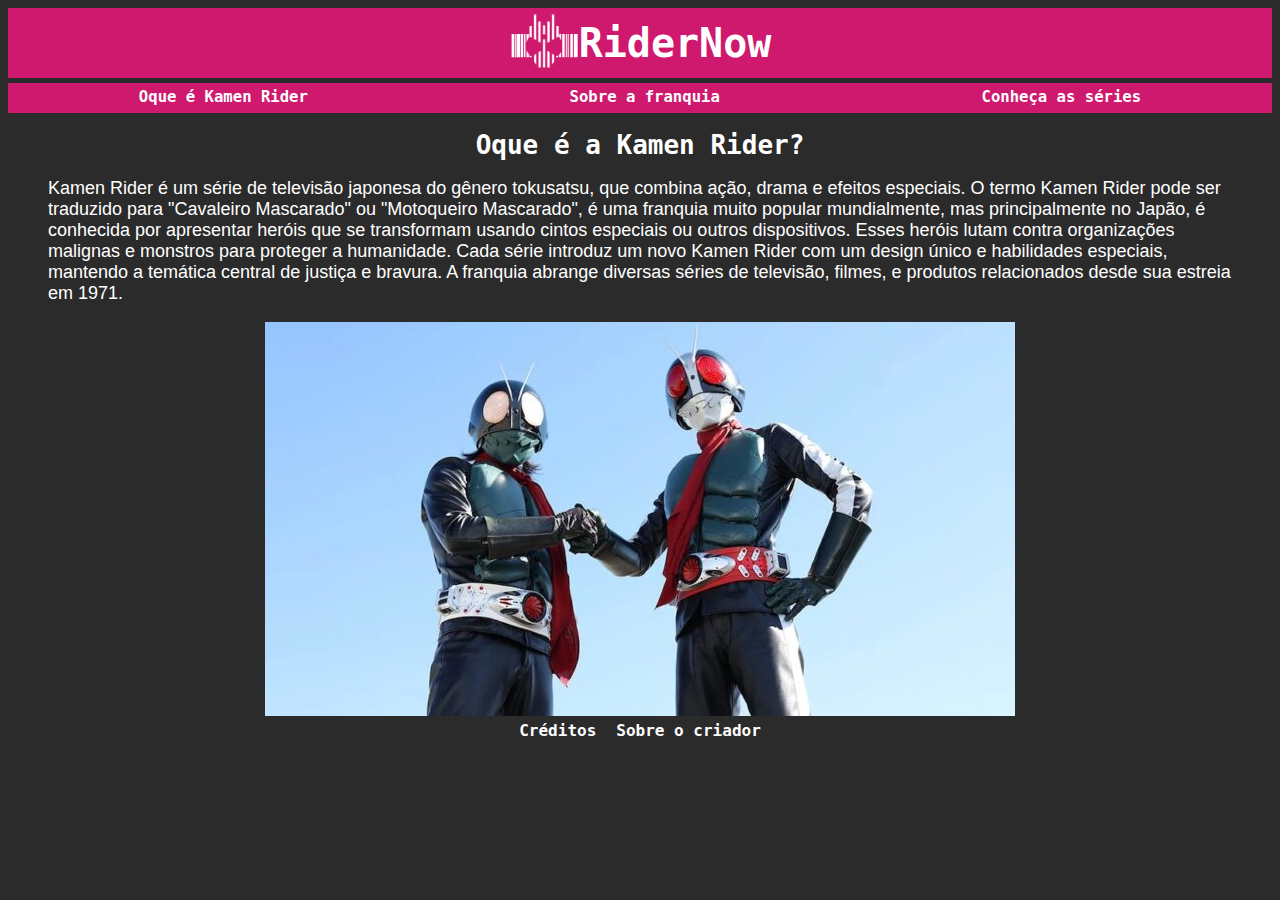
<file: index.html>
<!DOCTYPE html>
<html lang="pt-br">
<head>
    <meta charset="UTF-8">
    <meta name="viewport" content="width=device-width, initial-scale=1.0">
    <title>RiderNow</title>
    <link rel="stylesheet" href="style.css">
    <link rel="shortcut icon" href="favicon.ico" type="image/x-icon">
</head>

<body>
    <nav class="superior">
        <header class="titulologo">
            <img class="decadelogo" src="logo-decade-bk.png" alt="logo decade">
            <h1>RiderNow</h1>
        </header>
    </nav>
    <nav class="linkspagina">
            <a href="index.html">Oque é Kamen Rider</a>
            <a href="pag2.html">Sobre a franquia</a>
            <a href="pag3.html">Conheça as séries</a>
    </nav>

    <h1>
        Oque é a Kamen Rider?
    </h1>
    <p>
        Kamen Rider é um série de televisão japonesa do gênero tokusatsu, que combina ação, drama e efeitos especiais. O termo Kamen Rider pode ser traduzido para "Cavaleiro Mascarado" ou "Motoqueiro Mascarado", é uma franquia muito popular mundialmente, mas principalmente no Japão, é conhecida por apresentar heróis que se transformam usando cintos especiais ou outros dispositivos. Esses heróis lutam contra organizações malignas e monstros para proteger a humanidade. Cada série introduz um novo Kamen Rider com um design único e habilidades especiais, mantendo a temática central de justiça e bravura. A franquia abrange diversas séries de televisão, filmes, e produtos relacionados desde sua estreia em 1971.
    </p>
    <picture>
        <source media="(max-width:800px )" srcset="imagens/rider_500.png" type="image/png">
        <img src="imagens/rider_700.png" alt="Kamen Riders Shin Ichigo e Nigo">
    </picture>

</body>

    <footer class="rodape">
        <a href="pagcred.html">Créditos</a>
        <a href="pagsobre.html">Sobre o criador</a>
    </footer>
</html>
</file>
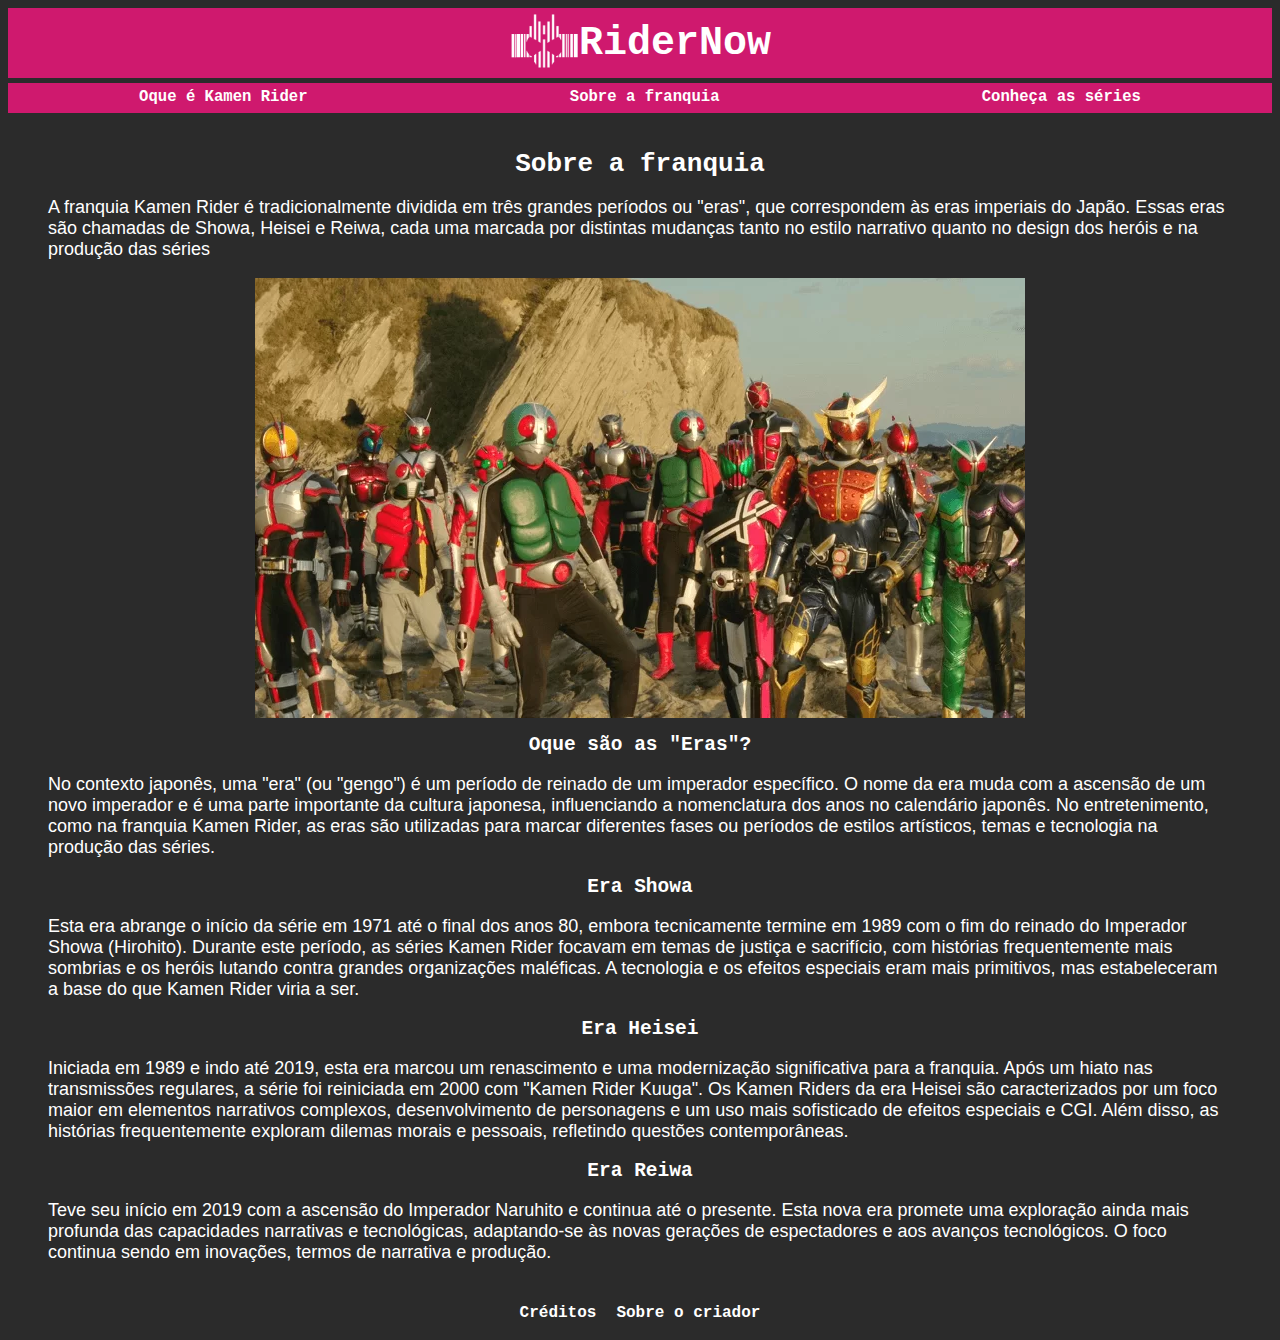
<file: pag2.html>
<!DOCTYPE html>
<html lang="pt-br">
<head>
    <meta charset="UTF-8">
    <meta name="viewport" content="width=device-width, initial-scale=1.0">
    <title>RiderNow</title>
    <link rel="stylesheet" href="style.css">
    <link rel="shortcut icon" href="favicon.ico" type="image/x-icon">
</head>

<body>
    <nav class="superior">
        <header class="titulologo">
            <img class="decadelogo" src="logo-decade-bk.png" alt="logo decade">
            <h1>RiderNow</h1>
        </header>
    </nav>
    <nav class="linkspagina">
            <a href="index.html">Oque é Kamen Rider</a>
            <a href="pag2.html">Sobre a franquia</a>
            <a href="pag3.html">Conheça as séries</a>
    </nav>

    <p>
        <h1>
            Sobre a franquia
        </h1>

        <p>
            A franquia Kamen Rider é tradicionalmente dividida em três grandes períodos ou "eras", que correspondem às eras imperiais do Japão. Essas eras são chamadas de Showa, Heisei e Reiwa, cada uma marcada por distintas mudanças tanto no estilo narrativo quanto no design dos heróis e na produção das séries
        </p>

        <picture>
            <source media="(max-width:820px)" srcset="imagens/ridersera_500.png" type="image/png">
            <img src="imagens/ridersera_770.png" alt="kamen riders eras">
        </picture>

        <h2>
            Oque são as "Eras"?
        </h2>

        <p>
            No contexto japonês, uma "era" (ou "gengo") é um período de reinado de um imperador específico. O nome da era muda com a ascensão de um novo imperador e é uma parte importante da cultura japonesa, influenciando a nomenclatura dos anos no calendário japonês. No entretenimento, como na franquia Kamen Rider, as eras são utilizadas para marcar diferentes fases ou períodos de estilos artísticos, temas e tecnologia na produção das séries.
        </p>

        <h2>
            Era Showa
        </h2>

        <p>
            Esta era abrange o início da série em 1971 até o final dos anos 80, embora tecnicamente termine em 1989 com o fim do reinado do Imperador Showa (Hirohito). Durante este período, as séries Kamen Rider focavam em temas de justiça e sacrifício, com histórias frequentemente mais sombrias e os heróis lutando contra grandes organizações maléficas. A tecnologia e os efeitos especiais eram mais primitivos, mas estabeleceram a base do que Kamen Rider viria a ser.
        </p>

        <h2>
            Era Heisei
        </h2>

        <p>
            Iniciada em 1989 e indo até 2019, esta era marcou um renascimento e uma modernização significativa para a franquia. Após um hiato nas transmissões regulares, a série foi reiniciada em 2000 com "Kamen Rider Kuuga". Os Kamen Riders da era Heisei são caracterizados por um foco maior em elementos narrativos complexos, desenvolvimento de personagens e um uso mais sofisticado de efeitos especiais e CGI. Além disso, as histórias frequentemente exploram dilemas morais e pessoais, refletindo questões contemporâneas.
        </p>

        <h2>
            Era Reiwa
        </h2>

        <p>
            Teve seu início em 2019 com a ascensão do Imperador Naruhito e continua até o presente. Esta nova era promete uma exploração ainda mais profunda das capacidades narrativas e tecnológicas, adaptando-se às novas gerações de espectadores e aos avanços tecnológicos. O foco continua sendo em inovações, termos de narrativa e produção.
        </p>
    </p>
</body>

<footer class="rodape">
    <a href="pagcred.html">Créditos</a>
    <a href="pagsobre.html">Sobre o criador</a>
</footer>
</html>
</file>
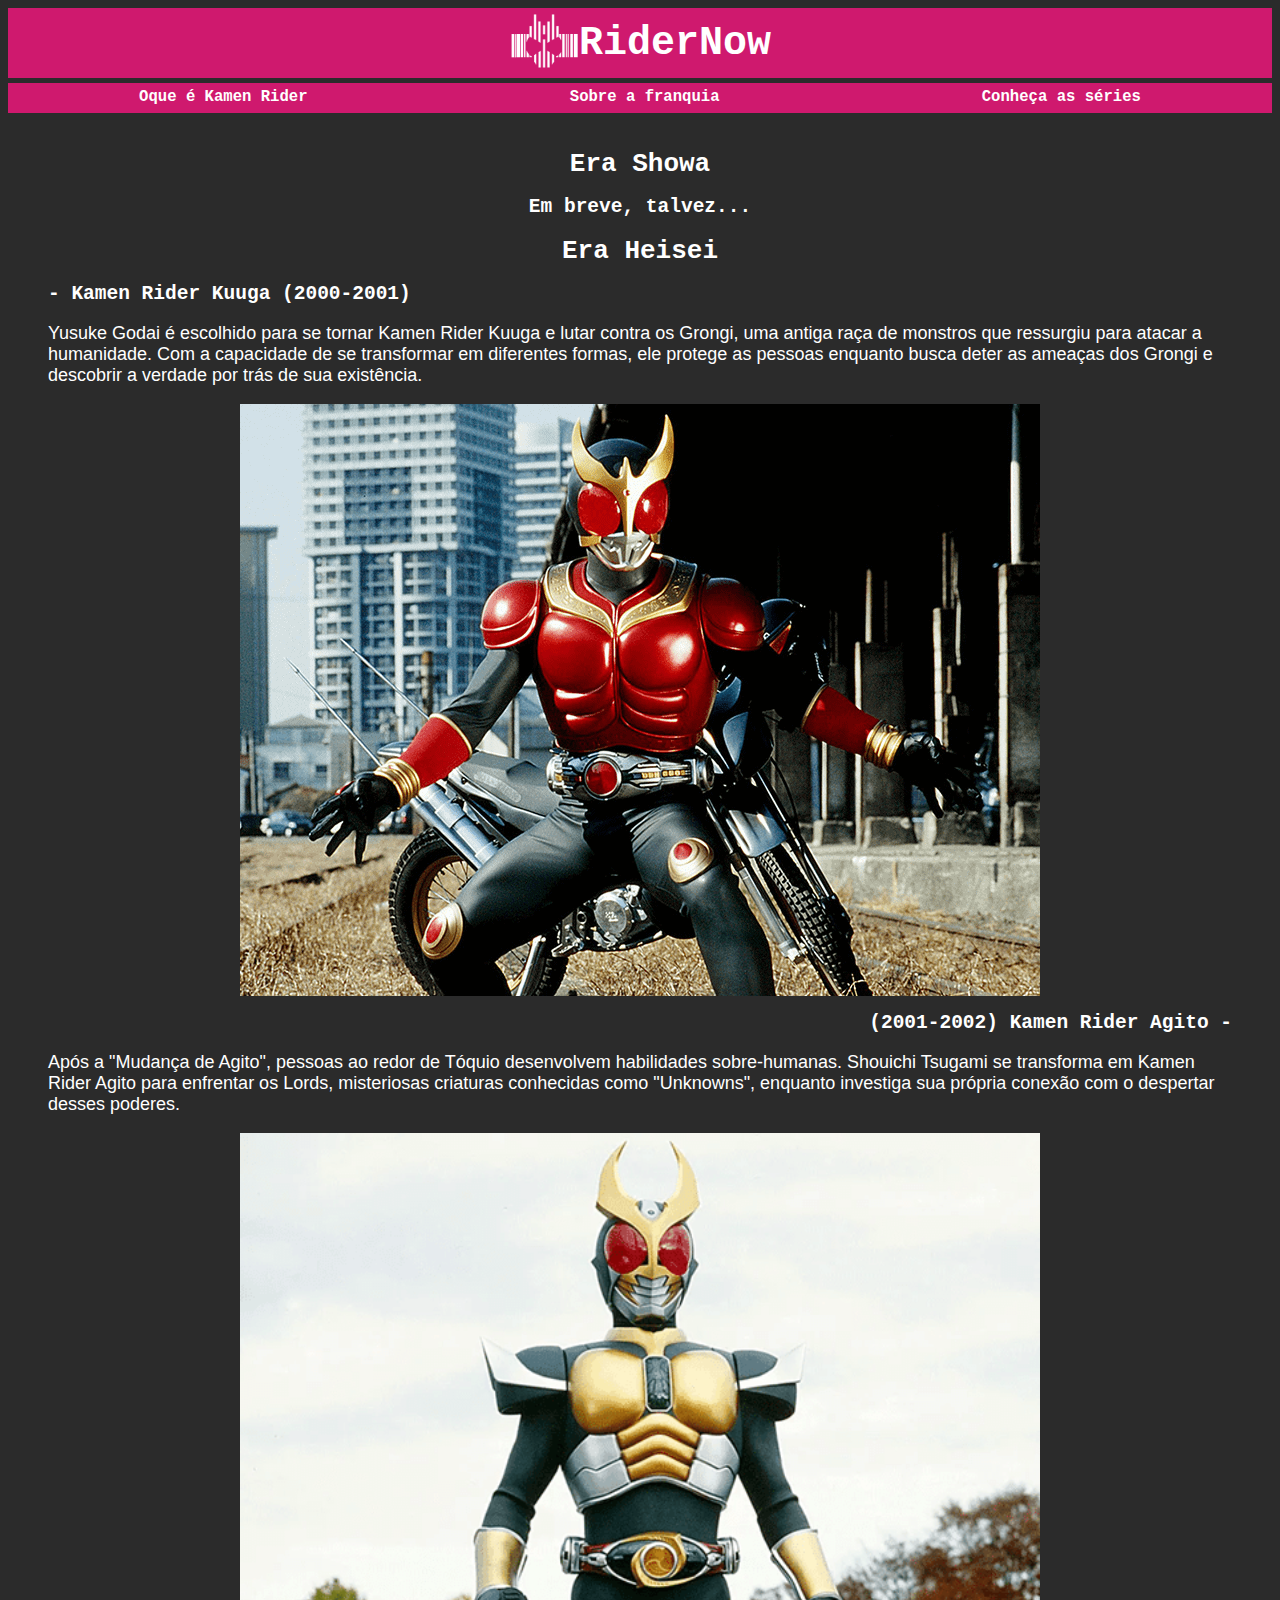
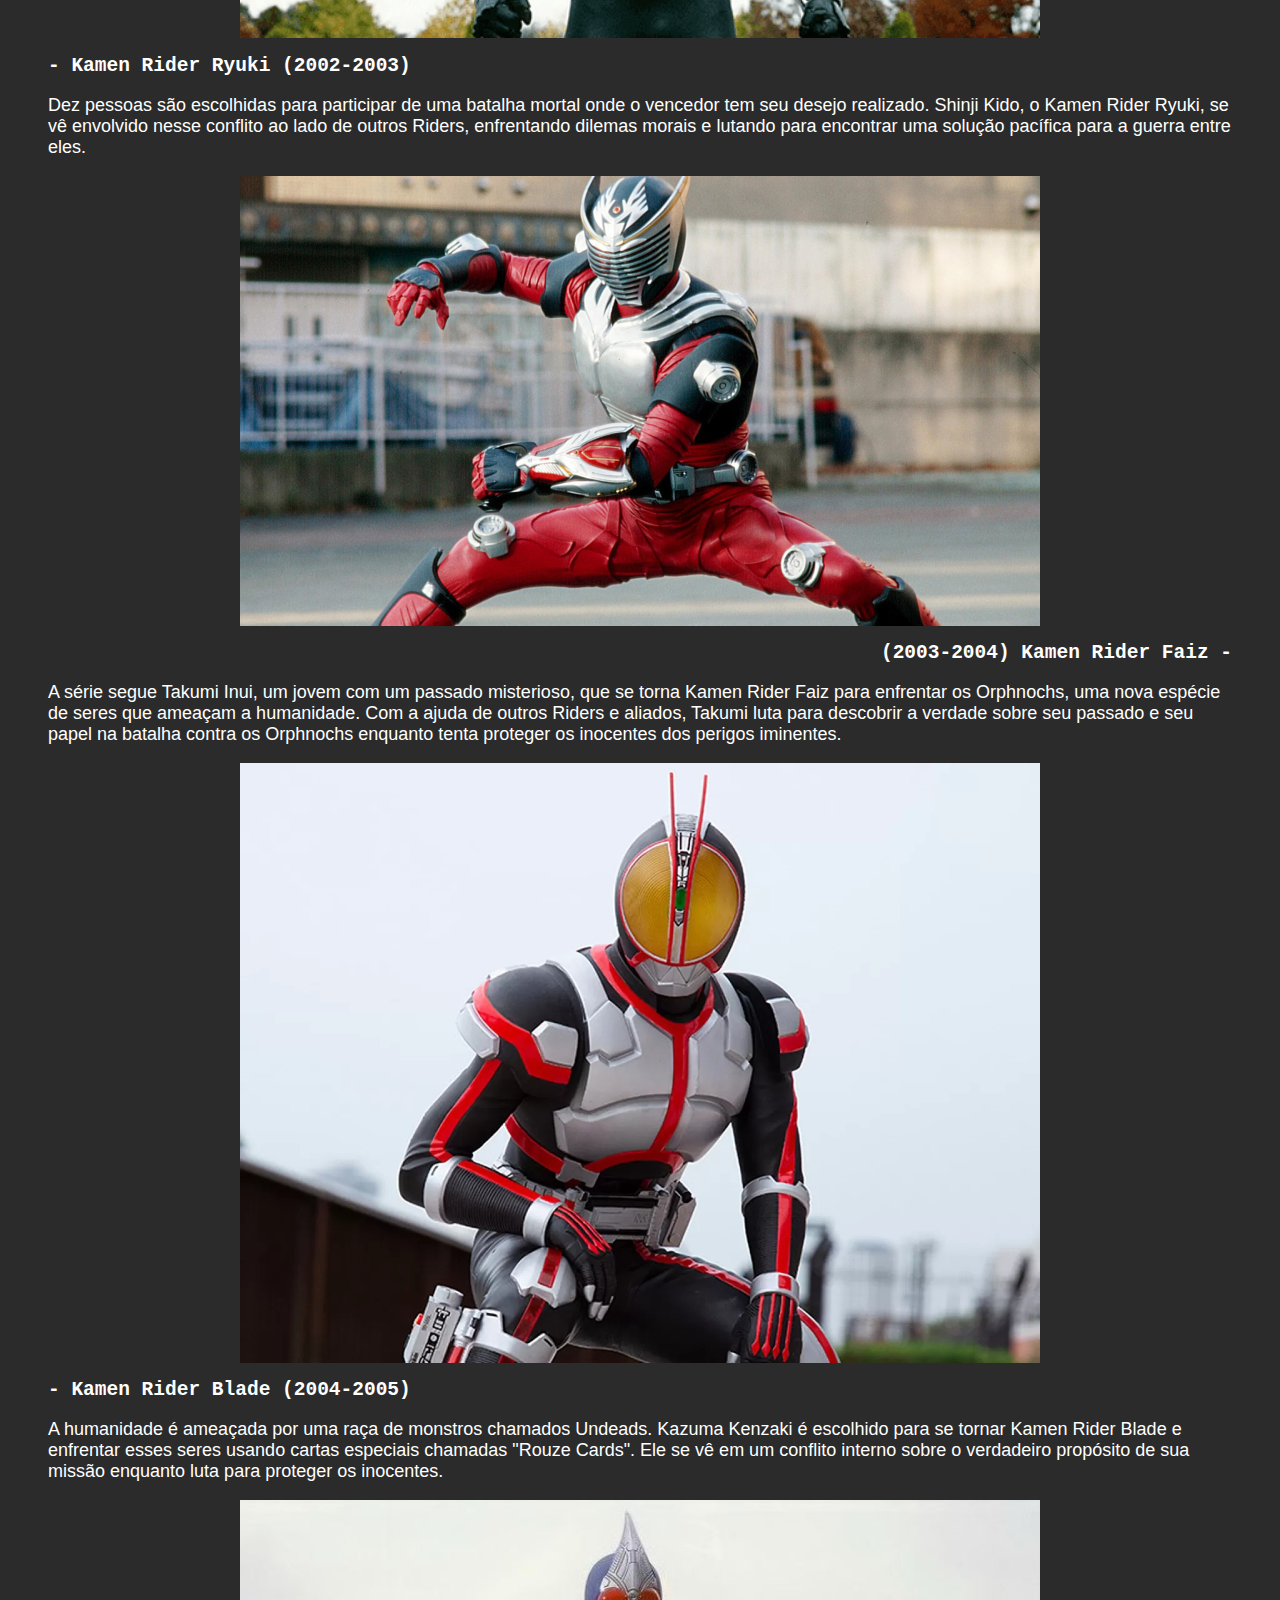
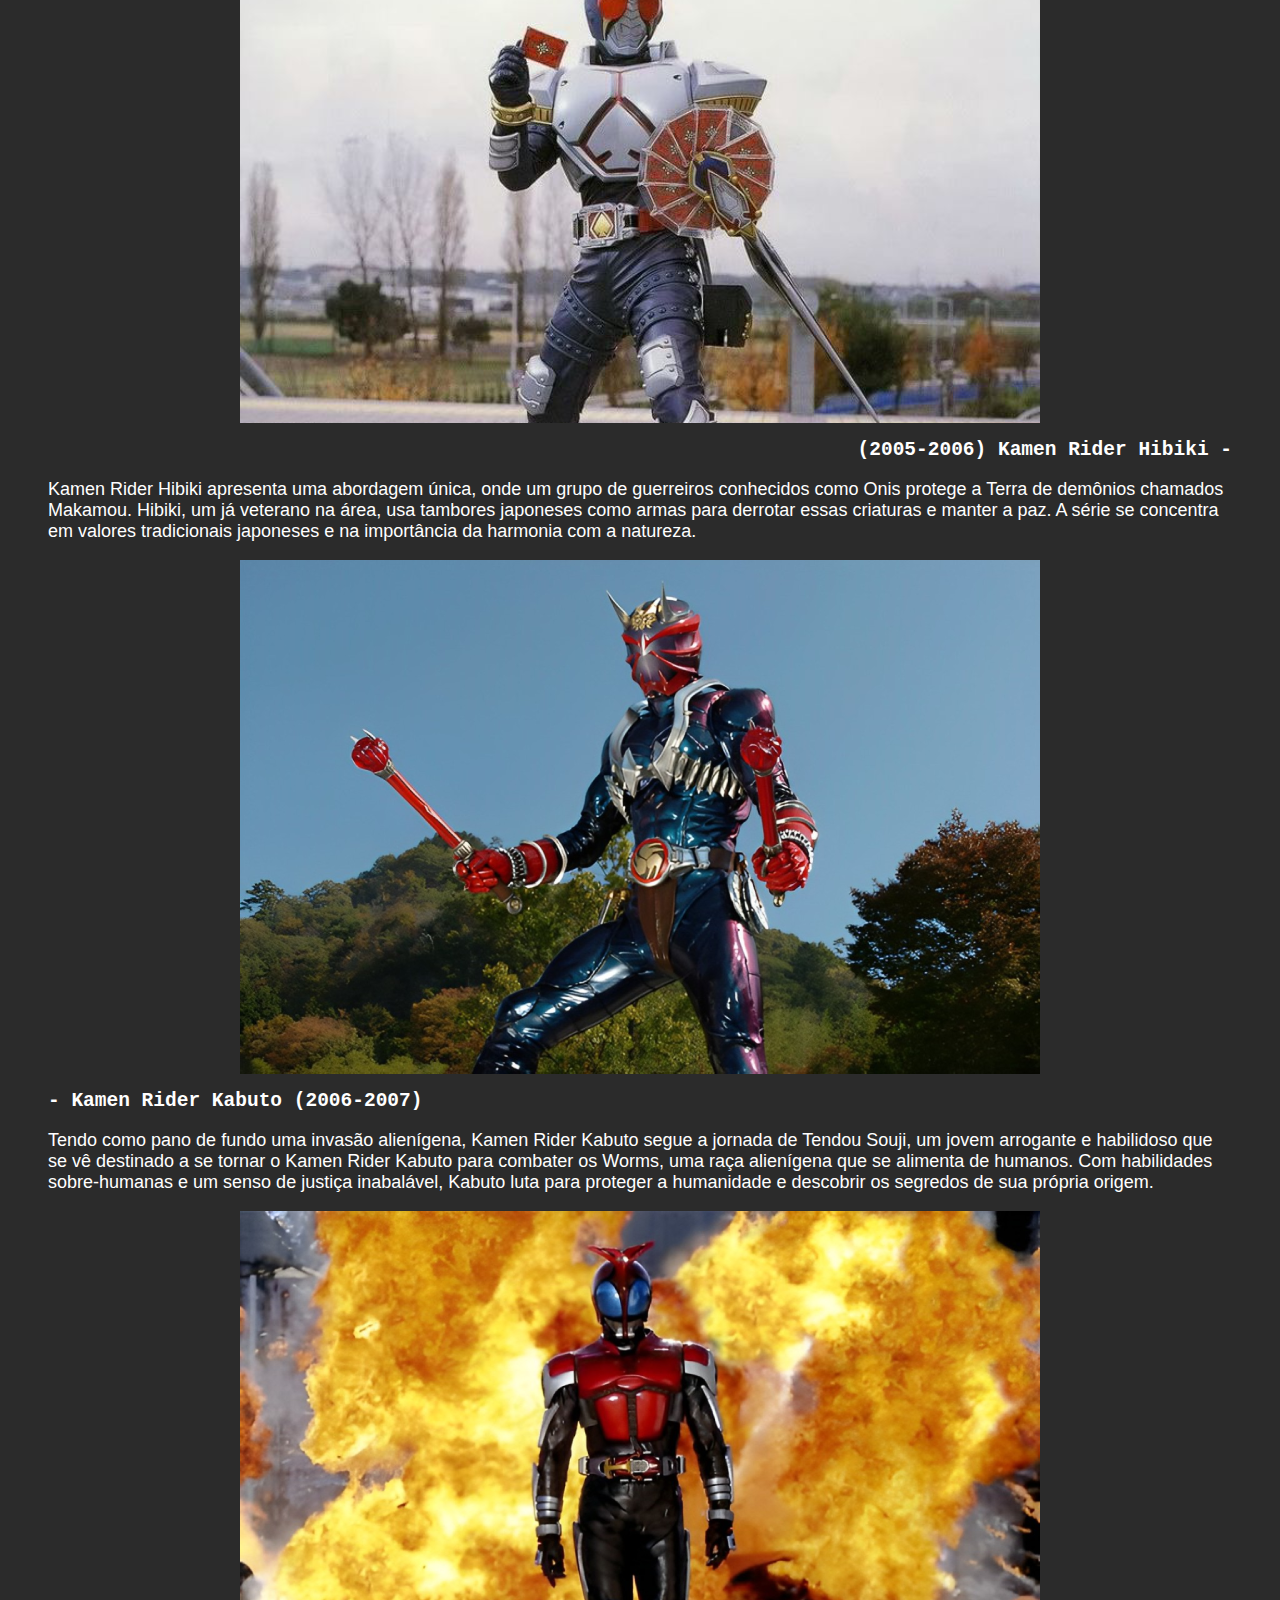
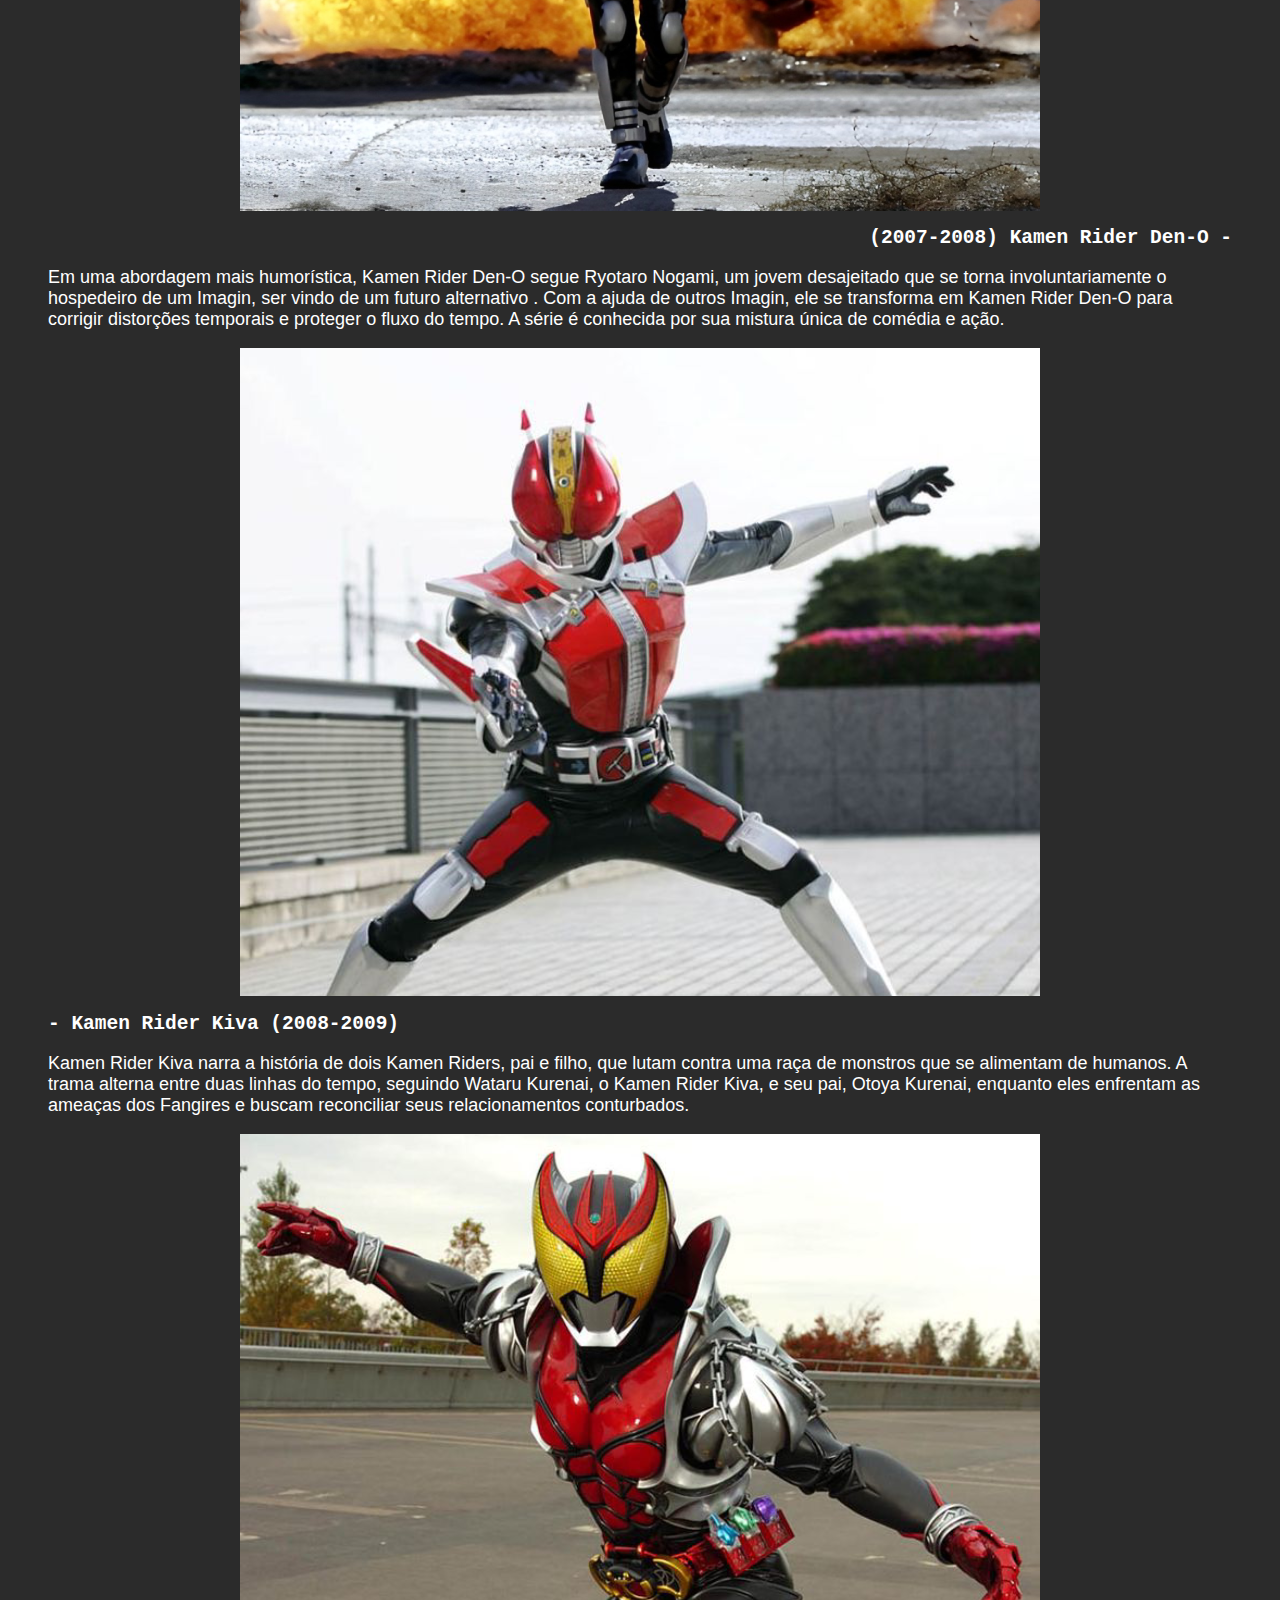
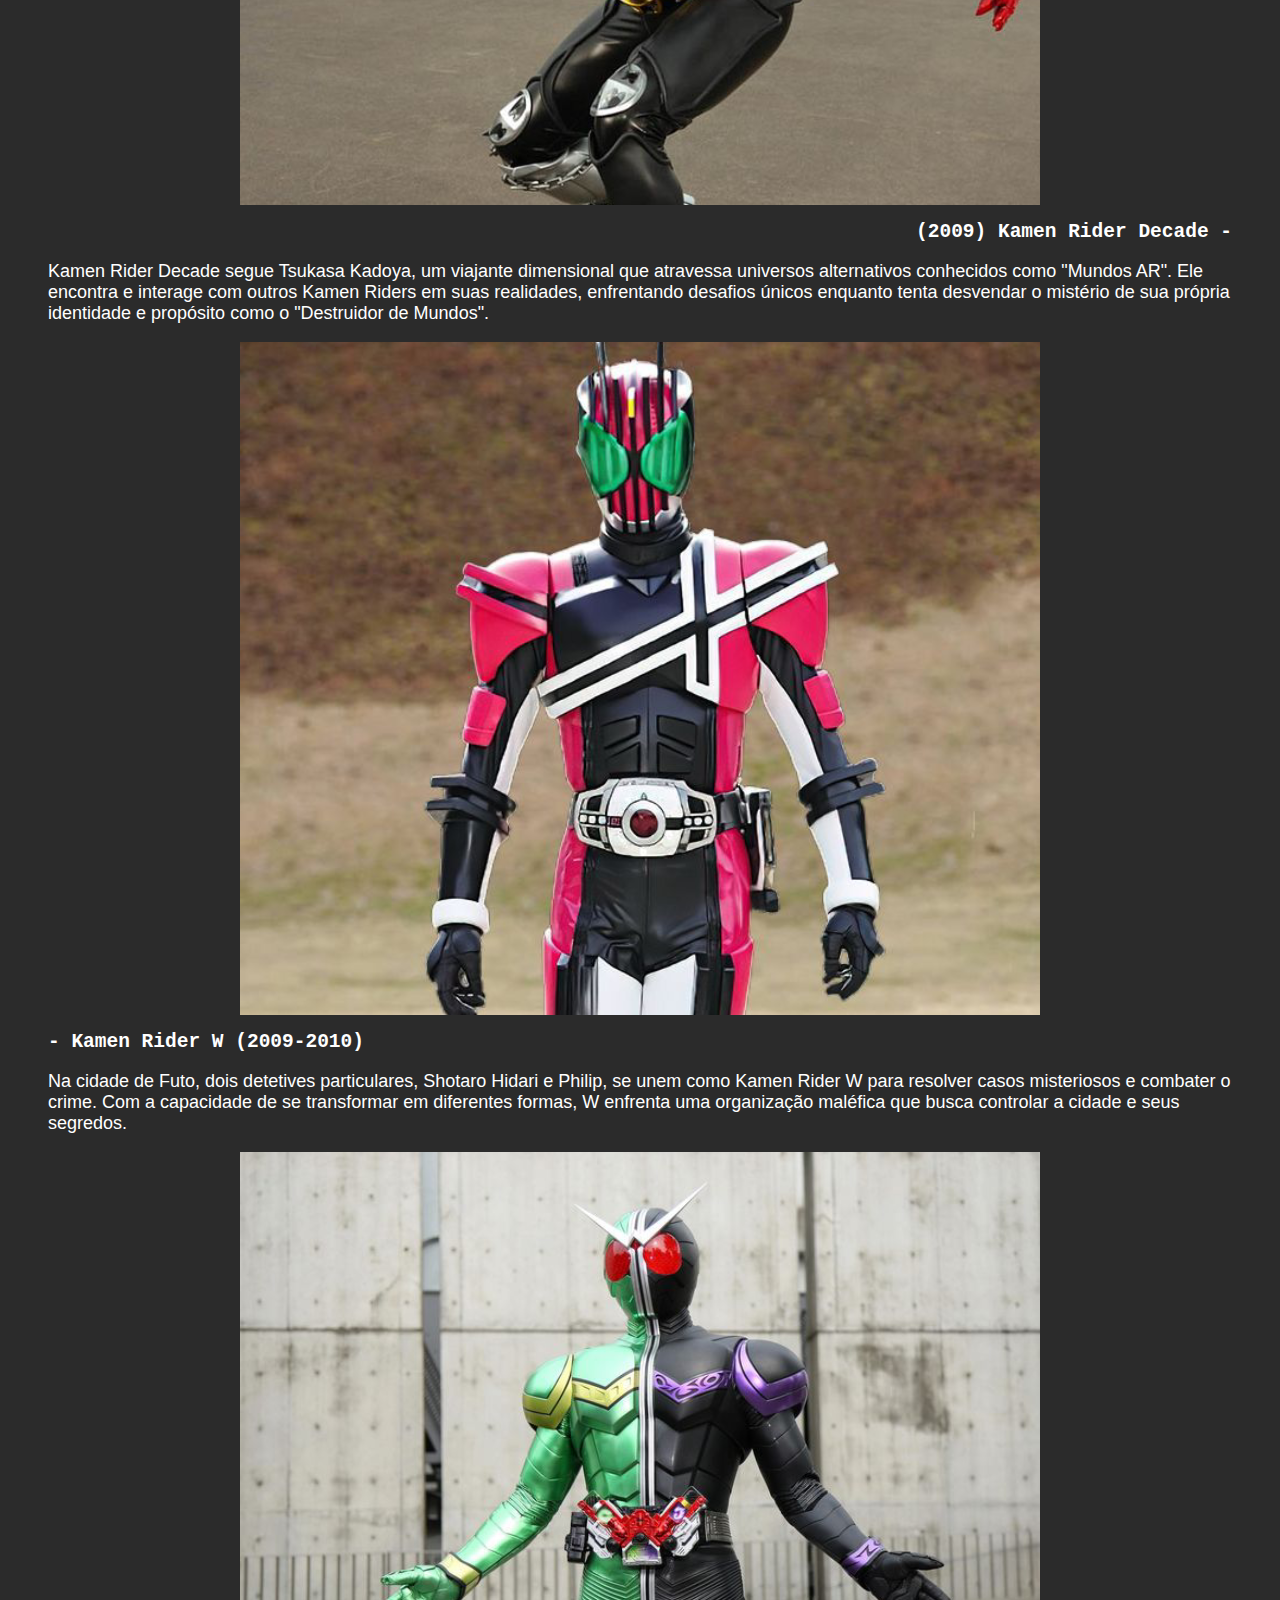
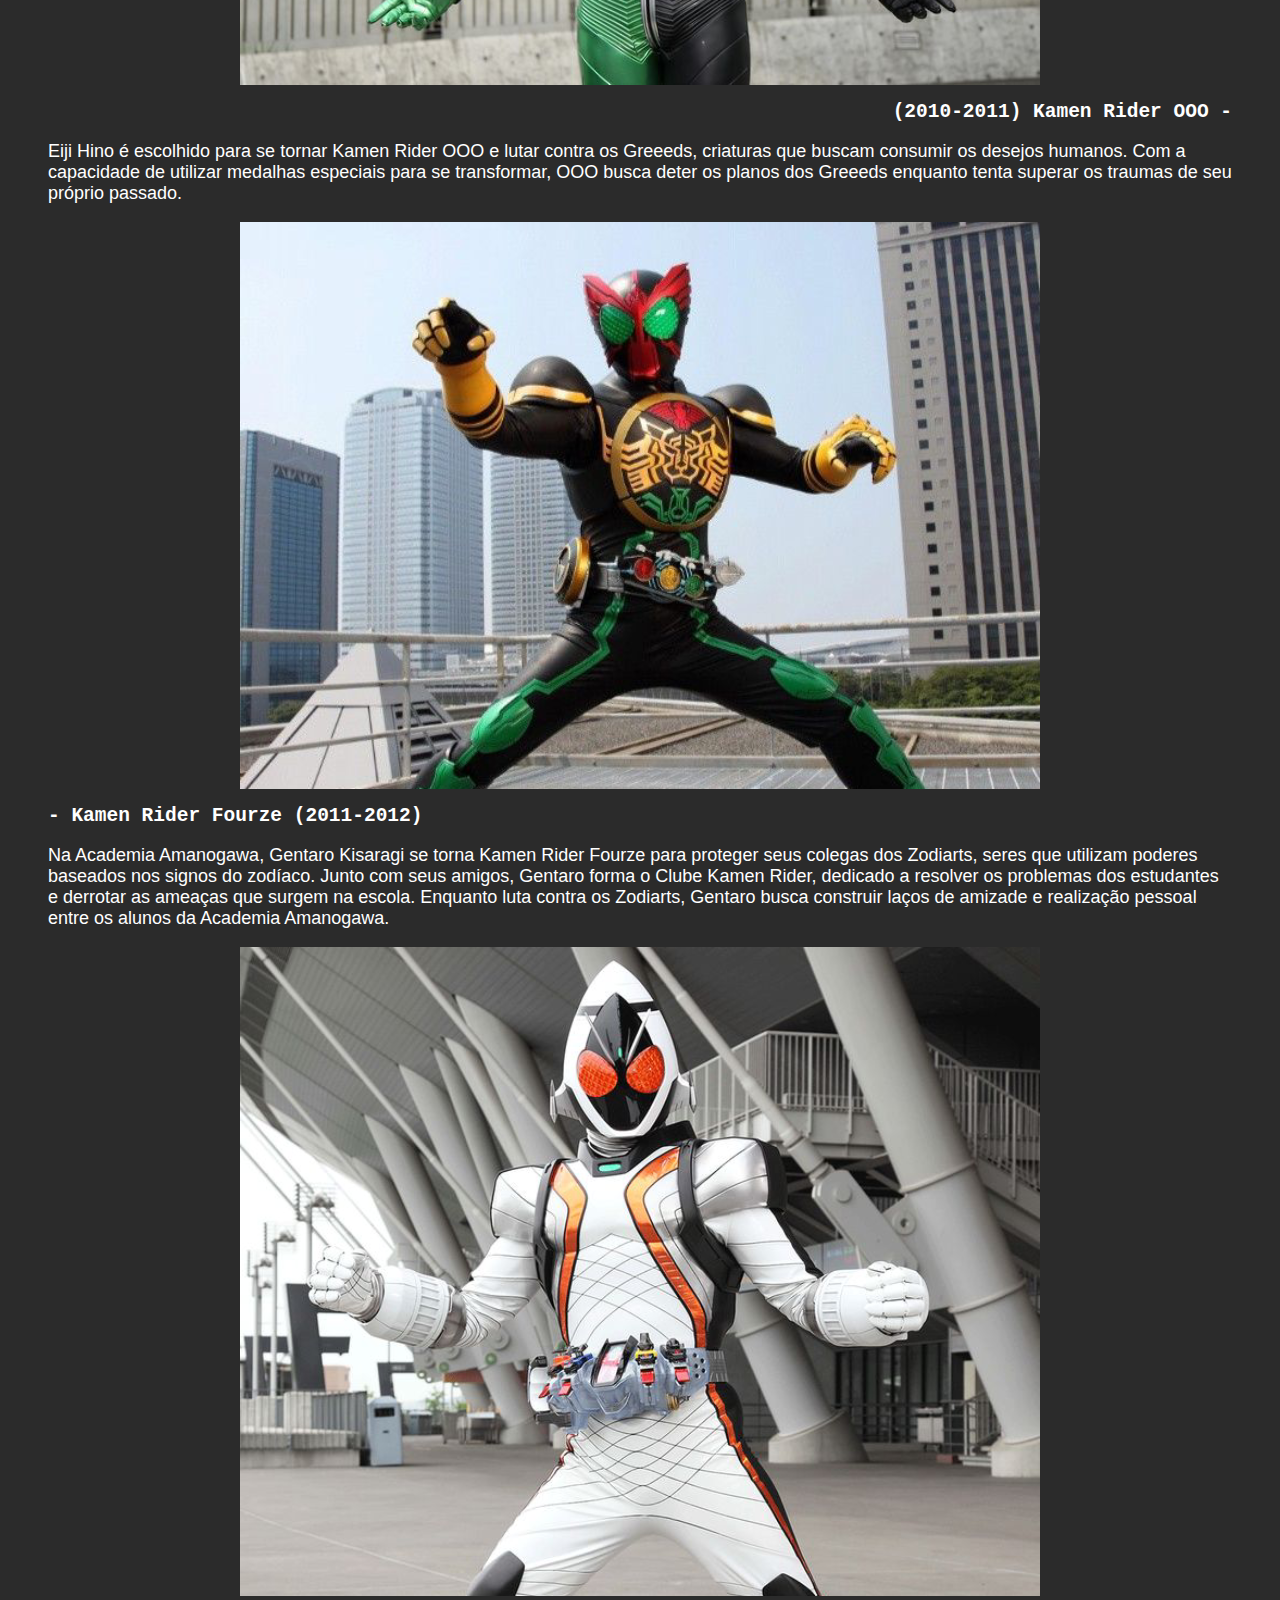
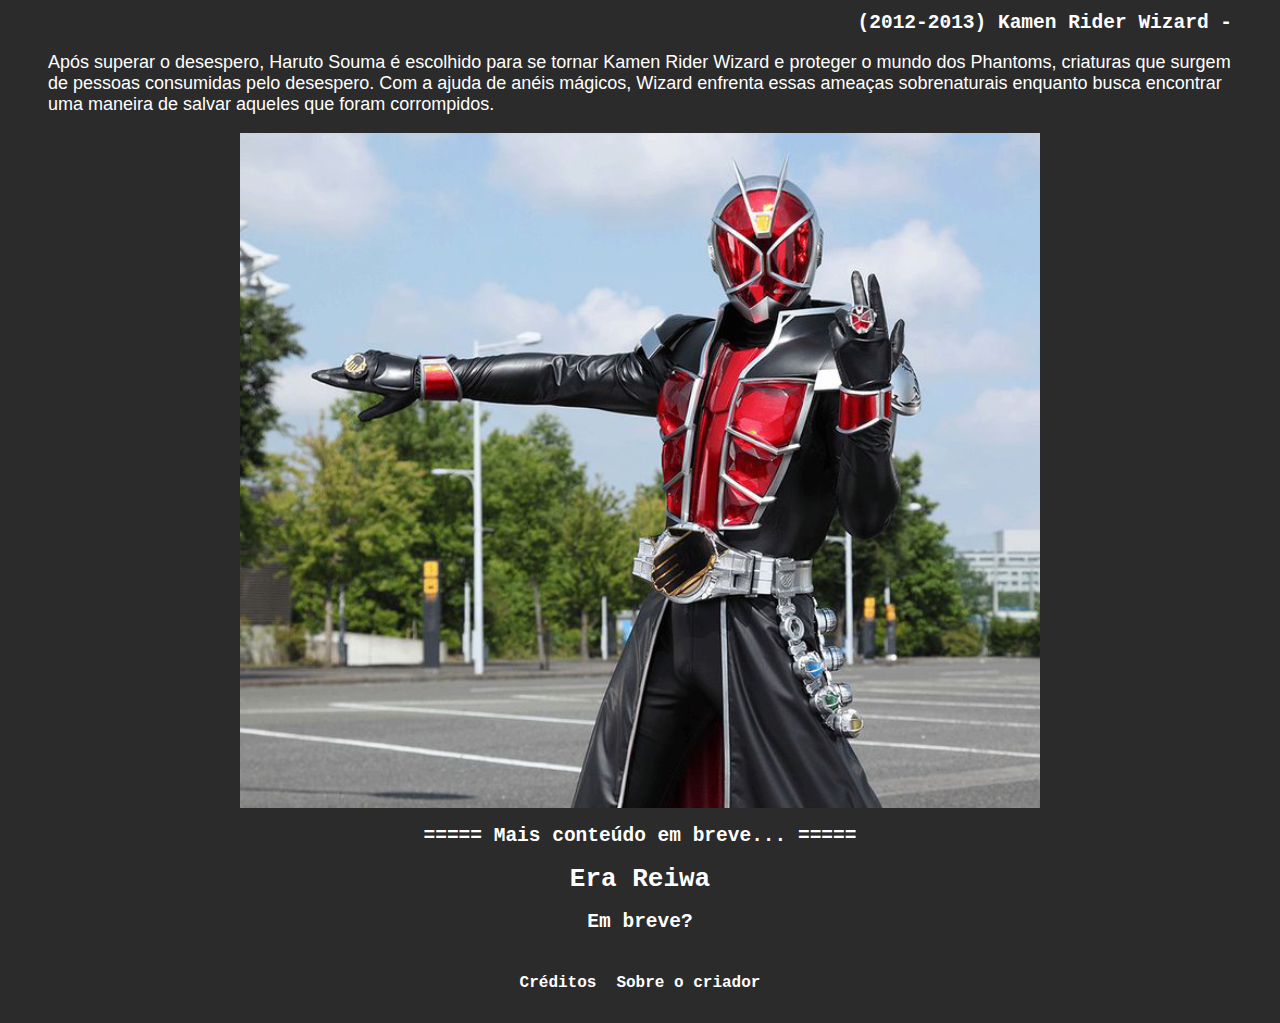
<file: pag3.html>
<!DOCTYPE html>
<html lang="pt-br">
<head>
    <meta charset="UTF-8">
    <meta name="viewport" content="width=device-width, initial-scale=1.0">
    <title>RiderNow</title>
    <link rel="stylesheet" href="style.css">
    <link rel="shortcut icon" href="favicon.ico" type="image/x-icon">
</head>

<body>
    <nav class="superior">
        <header class="titulologo">
            <img class="decadelogo" src="logo-decade-bk.png" alt="logo decade">
            <h1>RiderNow</h1>
        </header>
    </nav>
    <nav class="linkspagina">
            <a href="index.html">Oque é Kamen Rider</a>
            <a href="pag2.html">Sobre a franquia</a>
            <a href="pag3.html">Conheça as séries</a>
    </nav>

    <p>
        <h1>
            Era Showa
        </h1>
        <h2>
            Em breve, talvez...
        </h2>

        <h1>
            Era Heisei
        </h1>
        <h2 class="eraskre">
           - Kamen Rider Kuuga (2000-2001)
        </h2>
        <p>
            Yusuke Godai é escolhido para se tornar Kamen Rider Kuuga e lutar contra os Grongi, uma antiga raça de monstros que ressurgiu para atacar a humanidade. Com a capacidade de se transformar em diferentes formas, ele protege as pessoas enquanto busca deter as ameaças dos Grongi e descobrir a verdade por trás de sua existência.
        </p>
        <picture>
            <source media="(max-width: 550px )" srcset="imagens/kuuga_250.png" type="image/png">
            <source media="(max-width: 850px )" srcset="imagens/kuuga_500.png" type="image/png">
            <img src="imagens/kuuga_800.png" alt="kamen rider kuuga">
        </picture>
        <h2 class="eraskrd">
          (2001-2002) Kamen Rider Agito -
        </h2>
        <p>
            Após a "Mudança de Agito", pessoas ao redor de Tóquio desenvolvem habilidades sobre-humanas. Shouichi Tsugami se transforma em Kamen Rider Agito para enfrentar os Lords, misteriosas criaturas conhecidas como "Unknowns", enquanto investiga sua própria conexão com o despertar desses poderes.
        </p>
        <picture>
            <source media="(max-width: 550px )" srcset="imagens/agito_250.png" type="image/png">
            <source media="(max-width: 850px )" srcset="imagens/agito_500.png" type="image/png">
            <img src="imagens/agito_800.png" alt="kamen rider agito">
        </picture>
        <h2 class="eraskre">
           - Kamen Rider Ryuki (2002-2003)
        </h2>
        <p>
            Dez pessoas são escolhidas para participar de uma batalha mortal onde o vencedor tem seu desejo realizado. Shinji Kido, o Kamen Rider Ryuki, se vê envolvido nesse conflito ao lado de outros Riders, enfrentando dilemas morais e lutando para encontrar uma solução pacífica para a guerra entre eles.
        </p>
        <picture>
            <source media="(max-width: 550px )" srcset="imagens/ryuki_250.png" type="image/png">
            <source media="(max-width: 850px )" srcset="imagens/ryuki_500.png" type="image/png">
            <img src="imagens/ryuki_800.png" alt="kamen rider ryuki">
        </picture>
        <h2 class="eraskrd">
          (2003-2004) Kamen Rider Faiz -
        </h2>
        <p>
            A série segue Takumi Inui, um jovem com um passado misterioso, que se torna Kamen Rider Faiz para enfrentar os Orphnochs, uma nova espécie de seres que ameaçam a humanidade. Com a ajuda de outros Riders e aliados, Takumi luta para descobrir a verdade sobre seu passado e seu papel na batalha contra os Orphnochs enquanto tenta proteger os inocentes dos perigos iminentes.
        </p>
        <picture>
            <source media="(max-width: 550px )" srcset="imagens/faiz_250.png" type="image/png">
            <source media="(max-width: 850px )" srcset="imagens/faiz_500.png" type="image/png">
            <img src="imagens/faiz_800.png" alt="kamen rider faiz">
        </picture>
        <h2 class="eraskre">
           - Kamen Rider Blade (2004-2005)
        </h2>
        <p>
            A humanidade é ameaçada por uma raça de monstros chamados Undeads. Kazuma Kenzaki é escolhido para se tornar Kamen Rider Blade e enfrentar esses seres usando cartas especiais chamadas "Rouze Cards". Ele se vê em um conflito interno sobre o verdadeiro propósito de sua missão enquanto luta para proteger os inocentes.
        </p>
        <picture>
            <source media="(max-width: 550px )" srcset="imagens/blade_250.png" type="image/png">
            <source media="(max-width: 850px )" srcset="imagens/blade_500.png" type="image/png">
            <img src="imagens/blade_800.png" alt="kamen rider blade">
        </picture>
        <h2 class="eraskrd">
          (2005-2006) Kamen Rider Hibiki -
        </h2>
        <p>
            Kamen Rider Hibiki apresenta uma abordagem única, onde um grupo de guerreiros conhecidos como Onis protege a Terra de demônios chamados Makamou. Hibiki, um já veterano na área, usa tambores japoneses como armas para derrotar essas criaturas e manter a paz. A série se concentra em valores tradicionais japoneses e na importância da harmonia com a natureza.
        </p>
        <picture>
            <source media="(max-width: 500px )" srcset="imagens/hibiki_250.png" type="image/png">
            <source media="(max-width: 850px )" srcset="imagens/hibiki_500.png" type="image/png">
            <img src="imagens/hibiki_800.png" alt="kamen rider hibiki">
        </picture>
        <h2 class="eraskre">
           - Kamen Rider Kabuto (2006-2007)
        </h2>
        <p>
            Tendo como pano de fundo uma invasão alienígena, Kamen Rider Kabuto segue a jornada de Tendou Souji, um jovem arrogante e habilidoso que se vê destinado a se tornar o Kamen Rider Kabuto para combater os Worms, uma raça alienígena que se alimenta de humanos. Com habilidades sobre-humanas e um senso de justiça inabalável, Kabuto luta para proteger a humanidade e descobrir os segredos de sua própria origem.
        </p>
        <picture>
            <source media="(max-width: 550px )" srcset="imagens/kabuto_250.png" type="image/png">
            <source media="(max-width: 850px )" srcset="imagens/kabuto_500.png" type="image/png">
            <img src="imagens/kabuto_800.png" alt="kamen rider kabuto">
        </picture>
        <h2 class="eraskrd">
           (2007-2008) Kamen Rider Den-O -
        </h2>
        <p>
            Em uma abordagem mais humorística, Kamen Rider Den-O segue Ryotaro Nogami, um jovem desajeitado que se torna involuntariamente o hospedeiro de um Imagin, ser vindo de um futuro alternativo . Com a ajuda de outros Imagin, ele se transforma em Kamen Rider Den-O para corrigir distorções temporais e proteger o fluxo do tempo. A série é conhecida por sua mistura única de comédia e ação.
        </p>
        <picture>
            <source media="(max-width: 550px )" srcset="imagens/den-o_250.png" type="image/png">
            <source media="(max-width: 850px )" srcset="imagens/den-o_500.png" type="image/png">
            <img src="imagens/den-o_800.png" alt="kamen rider den-o">
        </picture>
        <h2 class="eraskre">
           - Kamen Rider Kiva (2008-2009)
        </h2>
        <p>
            Kamen Rider Kiva narra a história de dois Kamen Riders, pai e filho, que lutam contra uma raça de monstros que se alimentam de humanos. A trama alterna entre duas linhas do tempo, seguindo Wataru Kurenai, o Kamen Rider Kiva, e seu pai, Otoya Kurenai, enquanto eles enfrentam as ameaças dos Fangires e buscam reconciliar seus relacionamentos conturbados.
        </p>
        <picture>
            <source media="(max-width: 550px )" srcset="imagens/kiva_250.png" type="image/png">
            <source media="(max-width: 850px )" srcset="imagens/kiva_500.png" type="image/png">
            <img src="imagens/kiva_800.png" alt="kamen rider kiva">
        </picture>
        <h2 class="eraskrd">
           (2009) Kamen Rider Decade -
        </h2>
        <p>
            Kamen Rider Decade segue Tsukasa Kadoya, um viajante dimensional que atravessa universos alternativos conhecidos como "Mundos AR". Ele encontra e interage com outros Kamen Riders em suas realidades, enfrentando desafios únicos enquanto tenta desvendar o mistério de sua própria identidade e propósito como o "Destruidor de Mundos".
        </p>
        <picture>
            <source media="(max-width: 550px )" srcset="imagens/decade_250.png" type="image/png">
            <source media="(max-width: 850px )" srcset="imagens/decade_500.png" type="image/png">
            <img src="imagens/decade_800.png" alt="kamen rider decade">
        </picture>
        <h2 class="eraskre">
           - Kamen Rider W (2009-2010)
        </h2>
        <p>
            Na cidade de Futo, dois detetives particulares, Shotaro Hidari e Philip, se unem como Kamen Rider W para resolver casos misteriosos e combater o crime. Com a capacidade de se transformar em diferentes formas, W enfrenta uma organização maléfica que busca controlar a cidade e seus segredos.
        </p>
        <picture>
            <source media="(max-width: 550px )" srcset="imagens/w_250.png" type="image/png">
            <source media="(max-width: 850px )" srcset="imagens/w_500.png" type="image/png">
            <img src="imagens/w_800.png" alt="kamen rider w">
        </picture>
        <h2 class="eraskrd">
           (2010-2011) Kamen Rider OOO -
        </h2>
        <p>
            Eiji Hino é escolhido para se tornar Kamen Rider OOO e lutar contra os Greeeds, criaturas que buscam consumir os desejos humanos. Com a capacidade de utilizar medalhas especiais para se transformar, OOO busca deter os planos dos Greeeds enquanto tenta superar os traumas de seu próprio passado.
        </p>
        <picture>
            <source media="(max-width: 550px )" srcset="imagens/ooo_250.png" type="image/png">
            <source media="(max-width: 850px )" srcset="imagens/ooo_500.png" type="image/png">
            <img src="imagens/ooo_800.png" alt="kamen rider ooo">
        </picture>
        <h2 class="eraskre">
           - Kamen Rider Fourze (2011-2012)
        </h2>
        <p>
            Na Academia Amanogawa, Gentaro Kisaragi se torna Kamen Rider Fourze para proteger seus colegas dos Zodiarts, seres que utilizam poderes baseados nos signos do zodíaco. Junto com seus amigos, Gentaro forma o Clube Kamen Rider, dedicado a resolver os problemas dos estudantes e derrotar as ameaças que surgem na escola. Enquanto luta contra os Zodiarts, Gentaro busca construir laços de amizade e realização pessoal entre os alunos da Academia Amanogawa.
        </p>
        <picture>
            <source media="(max-width: 550px )" srcset="imagens/fourze_250.png" type="image/png">
            <source media="(max-width: 850px )" srcset="imagens/fourze_500.png" type="image/png">
            <img src="imagens/fourze_800.png" alt="kamen rider fourze">
        </picture>
        <h2 class="eraskrd">
           (2012-2013) Kamen Rider Wizard -
        </h2>
        <p>
            Após superar o desespero, Haruto Souma é escolhido para se tornar Kamen Rider Wizard e proteger o mundo dos Phantoms, criaturas que surgem de pessoas consumidas pelo desespero. Com a ajuda de anéis mágicos, Wizard enfrenta essas ameaças sobrenaturais enquanto busca encontrar uma maneira de salvar aqueles que foram corrompidos.
        </p>
        <picture>
            <source media="(max-width: 550px )" srcset="imagens/wizard_250.png" type="image/png">
            <source media="(max-width: 850px )" srcset="imagens/wizard_500.png" type="image/png">
            <img src="imagens/wizard_800.png" alt="kamen rider wizard">
        </picture>
        <h2>
           ===== Mais conteúdo em breve... =====
        </h2>

        <h1>
            Era Reiwa
        </h1>
        <h2>
            Em breve?
        </h2>
    </p>
</body>

<footer class="rodape">
    <a href="pagcred.html">Créditos</a>
    <a href="pagsobre.html">Sobre o criador</a>
</footer>
</html>
</file>
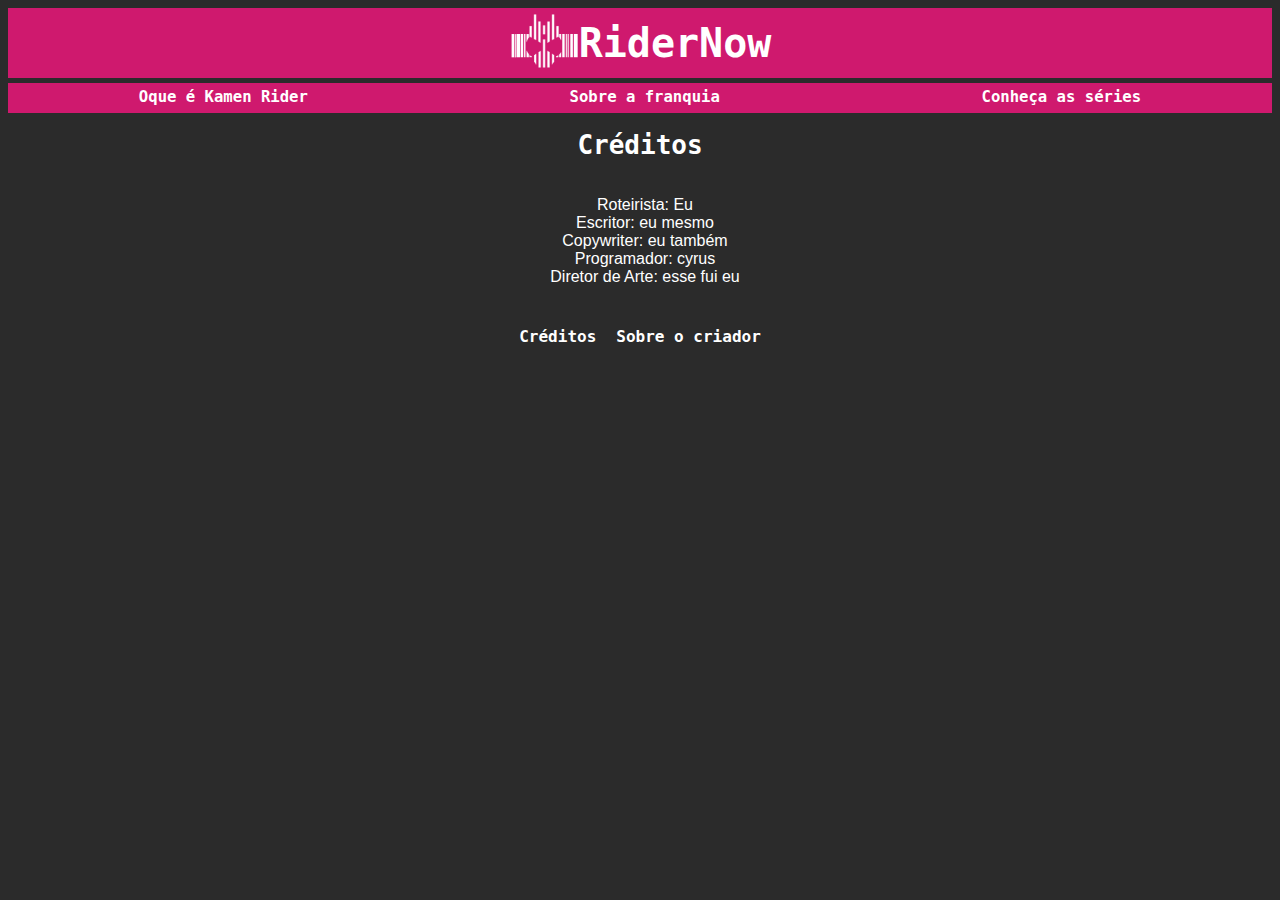
<file: pagcred.html>
<!DOCTYPE html>
<html lang="pt-br">
<head>
    <meta charset="UTF-8">
    <meta name="viewport" content="width=device-width, initial-scale=1.0">
    <title>RiderNow</title>
    <link rel="stylesheet" href="style.css">
    <link rel="shortcut icon" href="favicon.ico" type="image/x-icon">
</head>

<body>
    <nav class="superior">
        <header class="titulologo">
            <img class="decadelogo" src="logo-decade-bk.png" alt="logo decade">
            <h1>RiderNow</h1>
        </header>
    </nav>
    <nav class="linkspagina">
            <a href="index.html">Oque é Kamen Rider</a>
            <a href="pag2.html">Sobre a franquia</a>
            <a href="pag3.html">Conheça as séries</a>
    </nav>

    <h1>
        Créditos
    </h1>

    <p>
       <ul>
        <li>
            Roteirista: Eu
        </li>
        <li>
            Escritor: eu mesmo
        </li>
        <li>
            Copywriter: eu também
        </li>
        <li>
            Programador: cyrus
        </li>
        <li>
            Diretor de Arte: esse fui eu
        </li>
       </ul>
    </p>
</body>

<footer class="rodape">
        <a href="pagcred.html">Créditos</a>
        <a href="pagsobre.html">Sobre o criador</a>
</footer>
</html>
</file>
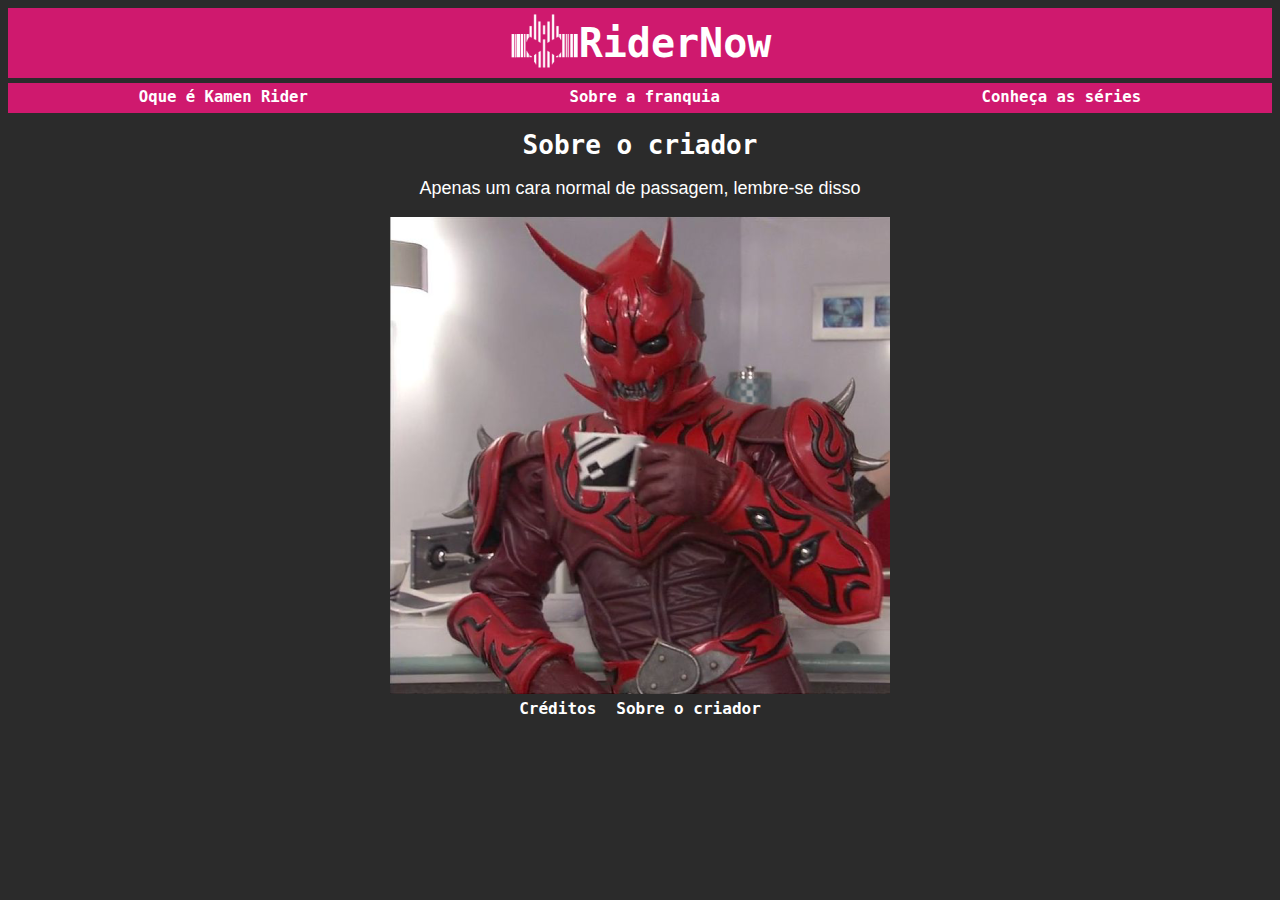
<file: pagsobre.html>
<!DOCTYPE html>
<html lang="pt-br">
<head>
    <meta charset="UTF-8">
    <meta name="viewport" content="width=device-width, initial-scale=1.0">
    <title>RiderNow</title>
    <link rel="stylesheet" href="style.css">
    <link rel="shortcut icon" href="favicon.ico" type="image/x-icon">
</head>

<body>
    <nav class="superior">
        <header class="titulologo">
            <img class="decadelogo" src="logo-decade-bk.png" alt="logo decade">
            <h1>RiderNow</h1>
        </header>
    </nav>
    <nav class="linkspagina">
            <a href="index.html">Oque é Kamen Rider</a>
            <a href="pag2.html">Sobre a franquia</a>
            <a href="pag3.html">Conheça as séries</a>
    </nav>

    <h1>
        Sobre o criador
    </h1>

    <p>
        Apenas um cara normal de passagem, lembre-se disso
    </p>

    <picture>
        <source media="(max-width:500px )" srcset="imagens/momo_250.png" type="image/png">
        <img src="imagens/momo_500.png" alt="momotarus bebendo cafe">
    </picture>
</body>

<footer class="rodape">
        <a href="pagcred.html">Créditos</a>
        <a href="pagsobre.html">Sobre o criador</a>
</footer>
</html>
</file>
<file: style.css>
@charset "UTF-8";

a {
    text-decoration: none;
    color: white;
    font-weight: bold;
    padding: 5px 10px;
}

h1 {
    display: flex;
    flex-direction: row;
    justify-content: center;
}

h2 {
    display: flex;
    flex-direction: row;
    justify-content: center;
}

.eraskre {
    display: flex;
    flex-direction: row;
    justify-content: left;
    margin-left: 40px;
}

.eraskrd {
    display: flex;
    flex-direction: row;
    justify-content: right;
    margin-right: 40px;
}

p {
    display: flex;
    font-size: large;
    justify-content: center;
    margin-left: 40px;
    margin-right: 40px;
    font-family:sans-serif
}

li {
    list-style: none;
    display: flex;
    flex-direction: row;
    justify-content: space-around;
    margin-left: 20px;
    margin-right: 50px;
    font-family: sans-serif;
}

picture {
    display: flex;
    justify-content: center;
}

.titulologo {
    display: flex;
    flex-direction: row;
    justify-content: center;
    align-items: center;
    max-width: 100px;
    margin: auto;
    height: 70px;
    width: 70px;
    font-family: monospace;
    font-size: x-large;
    color: white;
}

.decadelogo {
    height: 70px;
    width: 70px;
    filter: invert();
}

.superior {
    background-color: #cf196e;
    margin-bottom: 5px;
}

.linkspagina {
    background-color: #cf196e;
    display: flex;
    flex-direction: row;
    justify-content:space-around;
    height: 30px;
    font-family: monospace;
    font-size:larger;
}

body {
    background-color: rgb(43, 43, 43);
    color: white;
    font-family: monospace;
}

.rodape {
    display: flex;
    flex-direction: row;
    justify-content: center;
    font-size: large;
}
</file>
